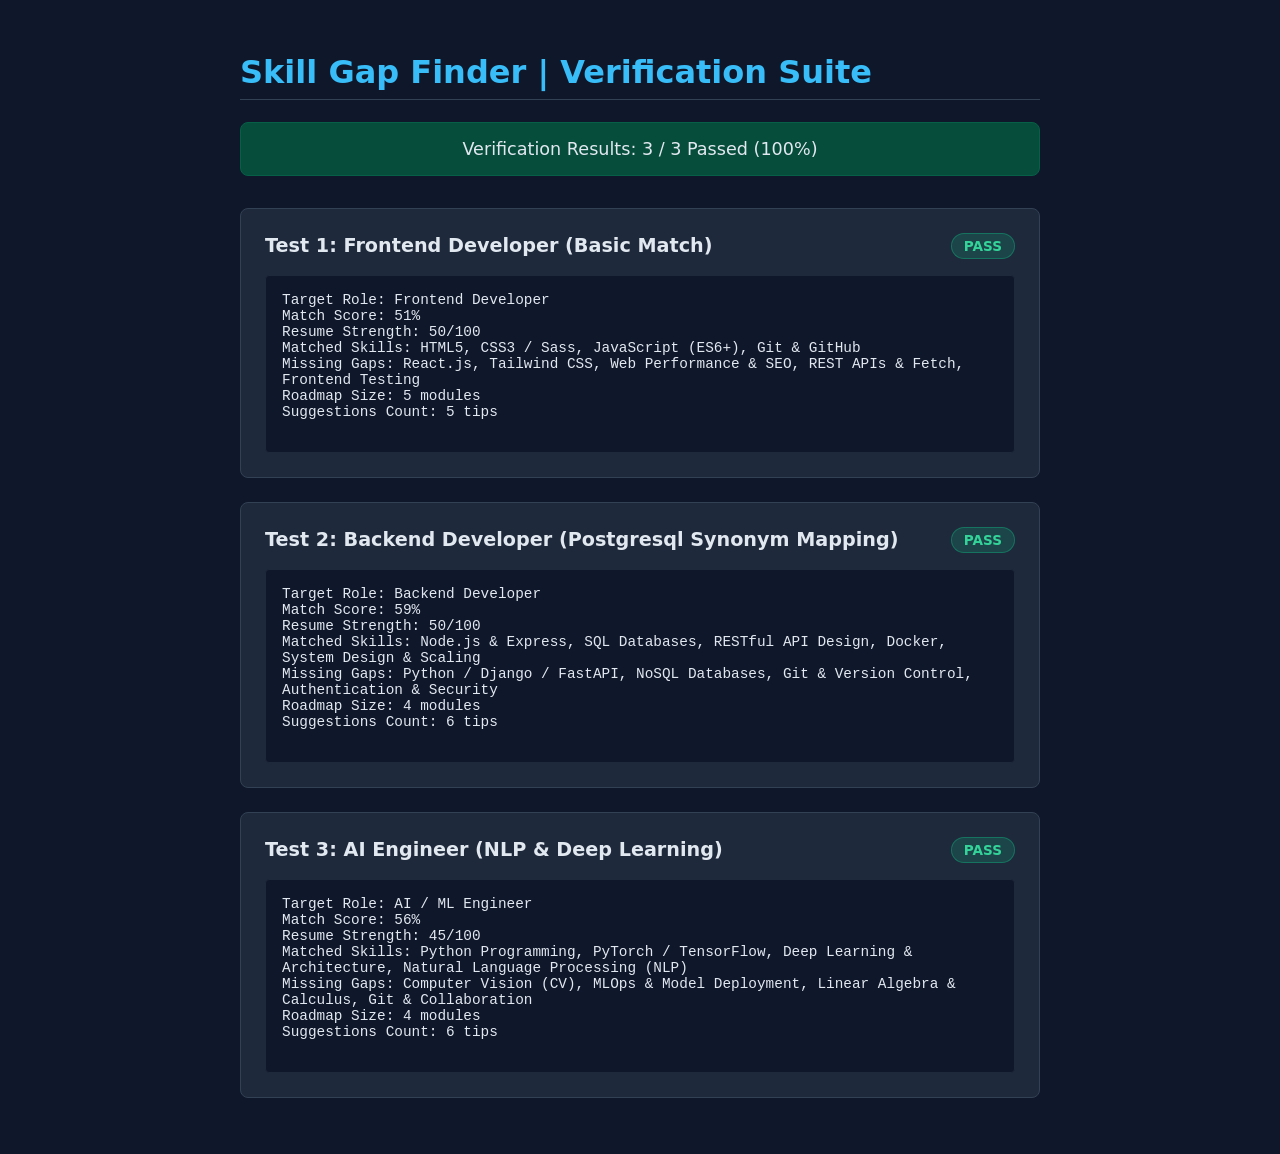
<file: test.html>
<!DOCTYPE html>
<html lang="en">
<head>
  <meta charset="UTF-8">
  <meta name="viewport" content="width=device-width, initial-scale=1.0">
  <title>Skill Gap Finder | Test Runner Suite</title>
  <style>
    body {
      font-family: system-ui, -apple-system, sans-serif;
      background: #0f172a;
      color: #e2e8f0;
      padding: 2rem;
      max-width: 800px;
      margin: 0 auto;
    }
    h1 {
      border-bottom: 1px solid #334155;
      padding-bottom: 0.5rem;
      color: #38bdf8;
    }
    .test-case {
      background: #1e293b;
      border: 1px solid #334155;
      border-radius: 8px;
      padding: 1.5rem;
      margin-bottom: 1.5rem;
    }
    .test-header {
      display: flex;
      justify-content: space-between;
      align-items: center;
      margin-bottom: 1rem;
    }
    .test-title {
      font-size: 1.2rem;
      font-weight: bold;
    }
    .status {
      padding: 0.25rem 0.75rem;
      border-radius: 9999px;
      font-size: 0.85rem;
      font-weight: 600;
      text-transform: uppercase;
    }
    .status.pass {
      background: rgba(16, 185, 129, 0.2);
      color: #34d399;
      border: 1px solid rgba(16, 185, 129, 0.4);
    }
    .status.fail {
      background: rgba(239, 68, 68, 0.2);
      color: #f87171;
      border: 1px solid rgba(239, 68, 68, 0.4);
    }
    .details {
      font-family: monospace;
      background: #0f172a;
      padding: 1rem;
      border-radius: 4px;
      font-size: 0.9rem;
      white-space: pre-wrap;
      overflow-x: auto;
      max-height: 200px;
      border: 1px solid #1e293b;
    }
    .summary-card {
      background: #1e1b4b;
      border: 1px solid #312e81;
      padding: 1rem;
      border-radius: 8px;
      margin-bottom: 2rem;
      text-align: center;
      font-size: 1.1rem;
    }
  </style>
</head>
<body>

  <h1>Skill Gap Finder | Verification Suite</h1>
  <div class="summary-card" id="suite-summary">Running tests...</div>
  <div id="test-results-container"></div>

  <!-- Load files to test -->
  <script src="skills-db.js"></script>
  <script src="analyzer.js"></script>

  <script>
    // Mock resume database for tests
    const TEST_CASES = [
      {
        name: "Test 1: Frontend Developer (Basic Match)",
        roleId: "frontend_developer",
        resumeText: `
          John Doe - Web Developer
          Skills: HTML, CSS, JavaScript (ES6), Git, GitHub.
          Experience building responsive web layout interfaces with HTML5 & CSS3.
          Also used basic REST APIs and JSON requests.
        `,
        assertions: (result) => {
          const matchedIds = result.matchedSkills.map(s => s.id);
          const hasHtml = matchedIds.includes("html");
          const hasCss = matchedIds.includes("css");
          const hasJs = matchedIds.includes("javascript");
          const hasGit = matchedIds.includes("git");
          
          if (!hasHtml || !hasCss || !hasJs || !hasGit) {
            return { pass: false, error: "Failed to extract core frontend skills (HTML, CSS, JS, Git)" };
          }
          if (result.matchPercentage < 40) {
            return { pass: false, error: `Score too low: ${result.matchPercentage}% (expected >= 40%)` };
          }
          return { pass: true };
        }
      },
      {
        name: "Test 2: Backend Developer (Postgresql Synonym Mapping)",
        roleId: "backend_developer",
        resumeText: `
          Sarah Smith - Backend Systems Engineer
          Experience: Node.js, Express, Postgresql database schemas.
          Created API servers, RESTful microservices.
          Built container pipelines with Docker.
        `,
        assertions: (result) => {
          const matchedIds = result.matchedSkills.map(s => s.id);
          const hasNode = matchedIds.includes("nodejs");
          const hasSql = matchedIds.includes("databases_sql"); // Should match via "postgresql" synonym
          const hasDocker = matchedIds.includes("docker");
          
          if (!hasNode) return { pass: false, error: "Missing Node.js mapping" };
          if (!hasSql) return { pass: false, error: "Failed synonym mapping: PostgreSQL should map to databases_sql" };
          if (!hasDocker) return { pass: false, error: "Missing Docker mapping" };
          return { pass: true };
        }
      },
      {
        name: "Test 3: AI Engineer (NLP & Deep Learning)",
        roleId: "ai_engineer",
        resumeText: `
          AI Engineer
          Deep Learning and PyTorch neural network model development.
          Completed research in NLP (Natural Language Processing) using transformers.
          Programming languages: Python.
        `,
        assertions: (result) => {
          const matchedIds = result.matchedSkills.map(s => s.id);
          const hasPython = matchedIds.includes("python");
          const hasPytorch = matchedIds.includes("pytorch");
          const hasDeep = matchedIds.includes("deep_learning");
          const hasNlp = matchedIds.includes("nlp");

          if (!hasPython || !hasPytorch || !hasDeep || !hasNlp) {
            return { pass: false, error: "Failed to extract AI engineer stack components" };
          }
          if (result.roadmap.length === 0) {
            return { pass: false, error: "Roadmap should have entries for missing skill gaps" };
          }
          return { pass: true };
        }
      }
    ];

    window.addEventListener("DOMContentLoaded", () => {
      const container = document.getElementById("test-results-container");
      let passCount = 0;
      let totalCount = TEST_CASES.length;

      TEST_CASES.forEach(tc => {
        const result = window.ResumeAnalyzer.analyze(tc.resumeText, tc.roleId);
        let check = { pass: false, error: "Unknown" };
        
        try {
          check = tc.assertions(result);
        } catch (e) {
          check = { pass: false, error: e.message };
        }

        if (check.pass) passCount++;

        // Render card
        const card = document.createElement("div");
        card.className = "test-case";
        
        card.innerHTML = `
          <div class="test-header">
            <span class="test-title">${tc.name}</span>
            <span class="status ${check.pass ? 'pass' : 'fail'}">${check.pass ? 'PASS' : 'FAIL'}</span>
          </div>
          ${!check.pass ? `<div style="color: #f87171; margin-bottom: 0.5rem; font-weight: 500;">Error: ${check.error}</div>` : ''}
          <div class="details">Target Role: ${result.roleName}
Match Score: ${result.matchPercentage}%
Resume Strength: ${result.resumeStrength}/100
Matched Skills: ${result.matchedSkills.map(s => s.name).join(", ")}
Missing Gaps: ${result.missingSkills.map(s => s.name).join(", ")}
Roadmap Size: ${result.roadmap.length} modules
Suggestions Count: ${result.suggestions.length} tips
          </div>
        `;
        container.appendChild(card);
      });

      // Render summary
      const summaryCard = document.getElementById("suite-summary");
      summaryCard.textContent = `Verification Results: ${passCount} / ${totalCount} Passed (${Math.round((passCount/totalCount)*100)}%)`;
      if (passCount === totalCount) {
        summaryCard.style.background = "#064e3b";
        summaryCard.style.borderColor = "#065f46";
      } else {
        summaryCard.style.background = "#7f1d1d";
        summaryCard.style.borderColor = "#991b1b";
      }
    });
  </script>
</body>
</html>
</file>
